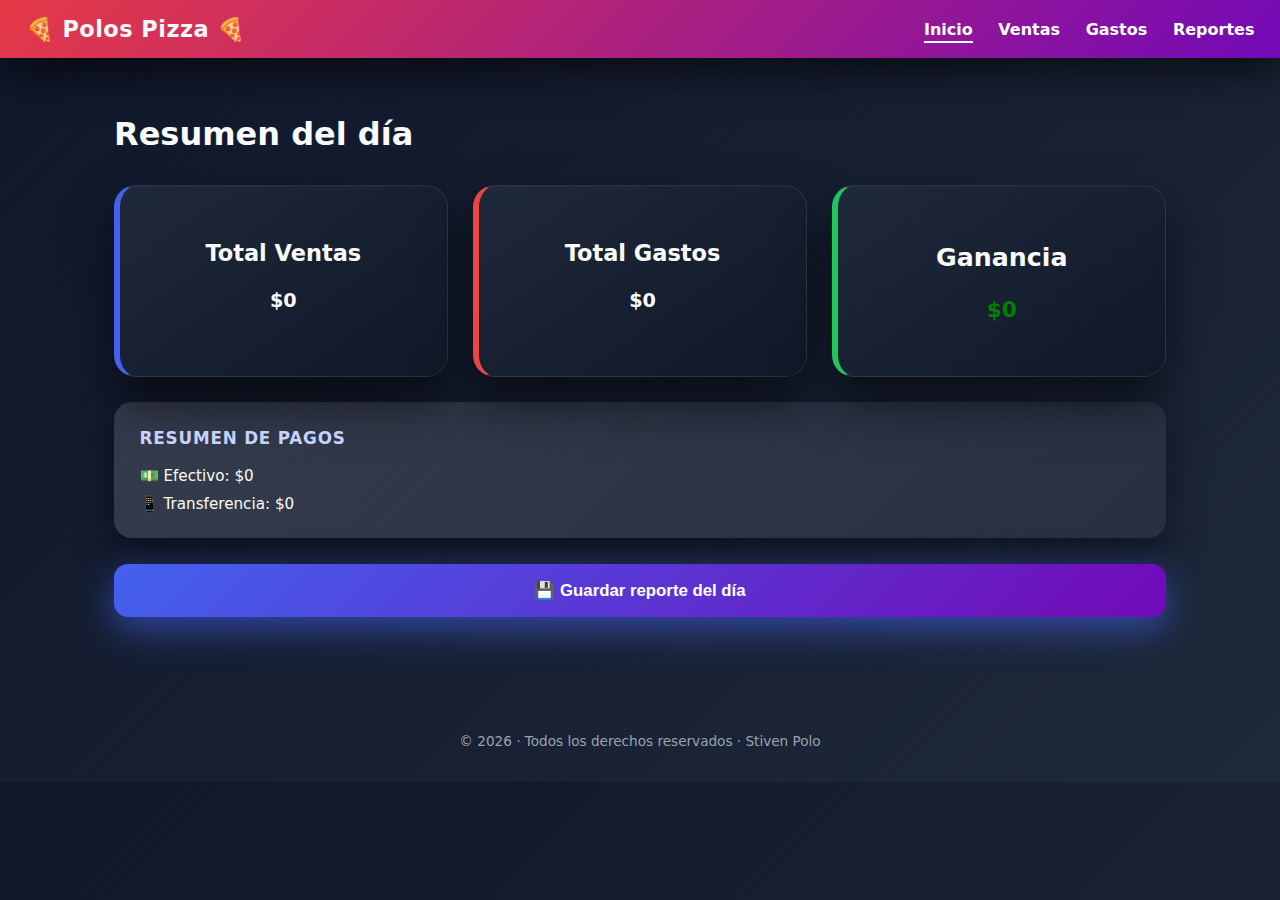
<file: index.html>
<!DOCTYPE html>
<html lang="es">
<head>
  <meta charset="UTF-8">
  <title>Resumen Diario</title>
  <meta name="viewport" content="width=device-width, initial-scale=1.0">
  <link rel="stylesheet" href="css/styles.css">
</head>
<body>

  <!-- Navegación -->
  <nav class="navbar">
    <h2 class="logo">🍕 Polos Pizza 🍕</h2>
    <ul>
      <li><a href="index.html" class="active">Inicio</a></li>
      <li><a href="ventas.html">Ventas</a></li>
      <li><a href="gastos.html">Gastos</a></li>
      <li><a href="reportes.html">Reportes</a></li>
    </ul>
  </nav>

  <!-- Contenido principal -->
  <main class="main">
    <h1>Resumen del día</h1>
    <p id="fechaHoy"></p>

    <section class="resumen">
      <div class="card ventas">
        <h3>Total Ventas</h3>
        <p id="totalVentas">$0</p>
      </div>

      <div class="card gastos">
        <h3>Total Gastos</h3>
        <p id="totalGastos">$0</p>
      </div>

      <div class="card ganancia">
        <h3>Ganancia</h3>
        <p id="ganancia">$0</p>
      </div>
    </section>

    <div id="resumenPago" class="resumen-pago"></div>

    <button id="guardarReporte" class="btn-guardar">
  💾 Guardar reporte del día
</button>





  </main>

  <!-- JS -->
  <script src="js/data.js"></script>
  <script src="js/index.js"></script>


  <footer class="footer">
  <p>© 2026 · Todos los derechos reservados · Stiven Polo</p>
</footer>


</body>
</html>
</file>
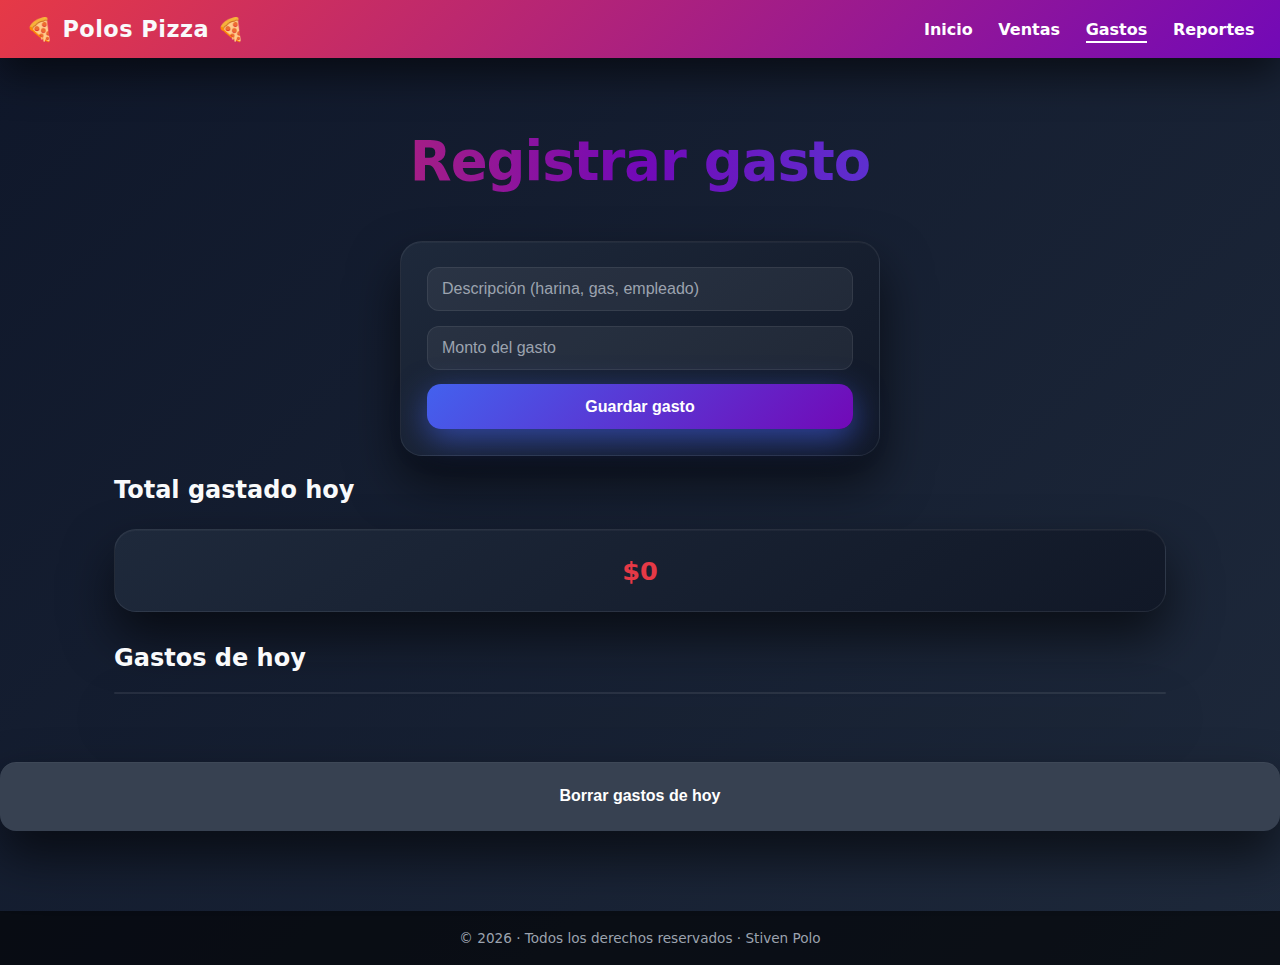
<file: gastos.html>
<!DOCTYPE html>
<html lang="es">
<head>
  <meta charset="UTF-8">
  <title>Gastos</title>
  <meta name="viewport" content="width=device-width, initial-scale=1.0">
  <link rel="stylesheet" href="css/gastos.css">
  <link rel="stylesheet" href="css/styles.css">
</head>
<body>

  <!-- NAVBAR -->
  <nav class="navbar">
    <h2 class="logo">🍕 Polos Pizza 🍕</h2>
    <ul>
      <li><a href="index.html">Inicio</a></li>
      <li><a href="ventas.html">Ventas</a></li>
      <li><a href="gastos.html" class="active">Gastos</a></li>
      <li><a href="reportes.html">Reportes</a></li>
    </ul>
  </nav>

  <!-- CONTENIDO -->
  <main class="main">
    <h1>Registrar gasto</h1>

    <!-- FORMULARIO -->
    <form id="formGasto">
      <input
        type="text"
        id="descripcion"
        placeholder="Descripción (harina, gas, empleado)"
        required
      >

      <input
        type="number"
        id="monto"
        placeholder="Monto del gasto"
        required
      >

      <button type="submit">Guardar gasto</button>
    </form>

    <!-- TOTAL -->
    <h2>Total gastado hoy</h2>
    <p id="totalGastos">$0</p>

    <!-- LISTA -->
    <h2>Gastos de hoy</h2>
    <ul id="listaGastos"></ul>
  </main>

  <button id="borrarGastosHoy" class="btn-borrar">
    Borrar gastos de hoy
  </button>

  <!-- FOOTER -->
  <footer class="footer">
    © 2026 · Todos los derechos reservados · Stiven Polo
  </footer>

  <!-- JS -->
  <script src="js/data.js"></script>
  <script src="js/gastos.js"></script>

</body>
</html>
</file>
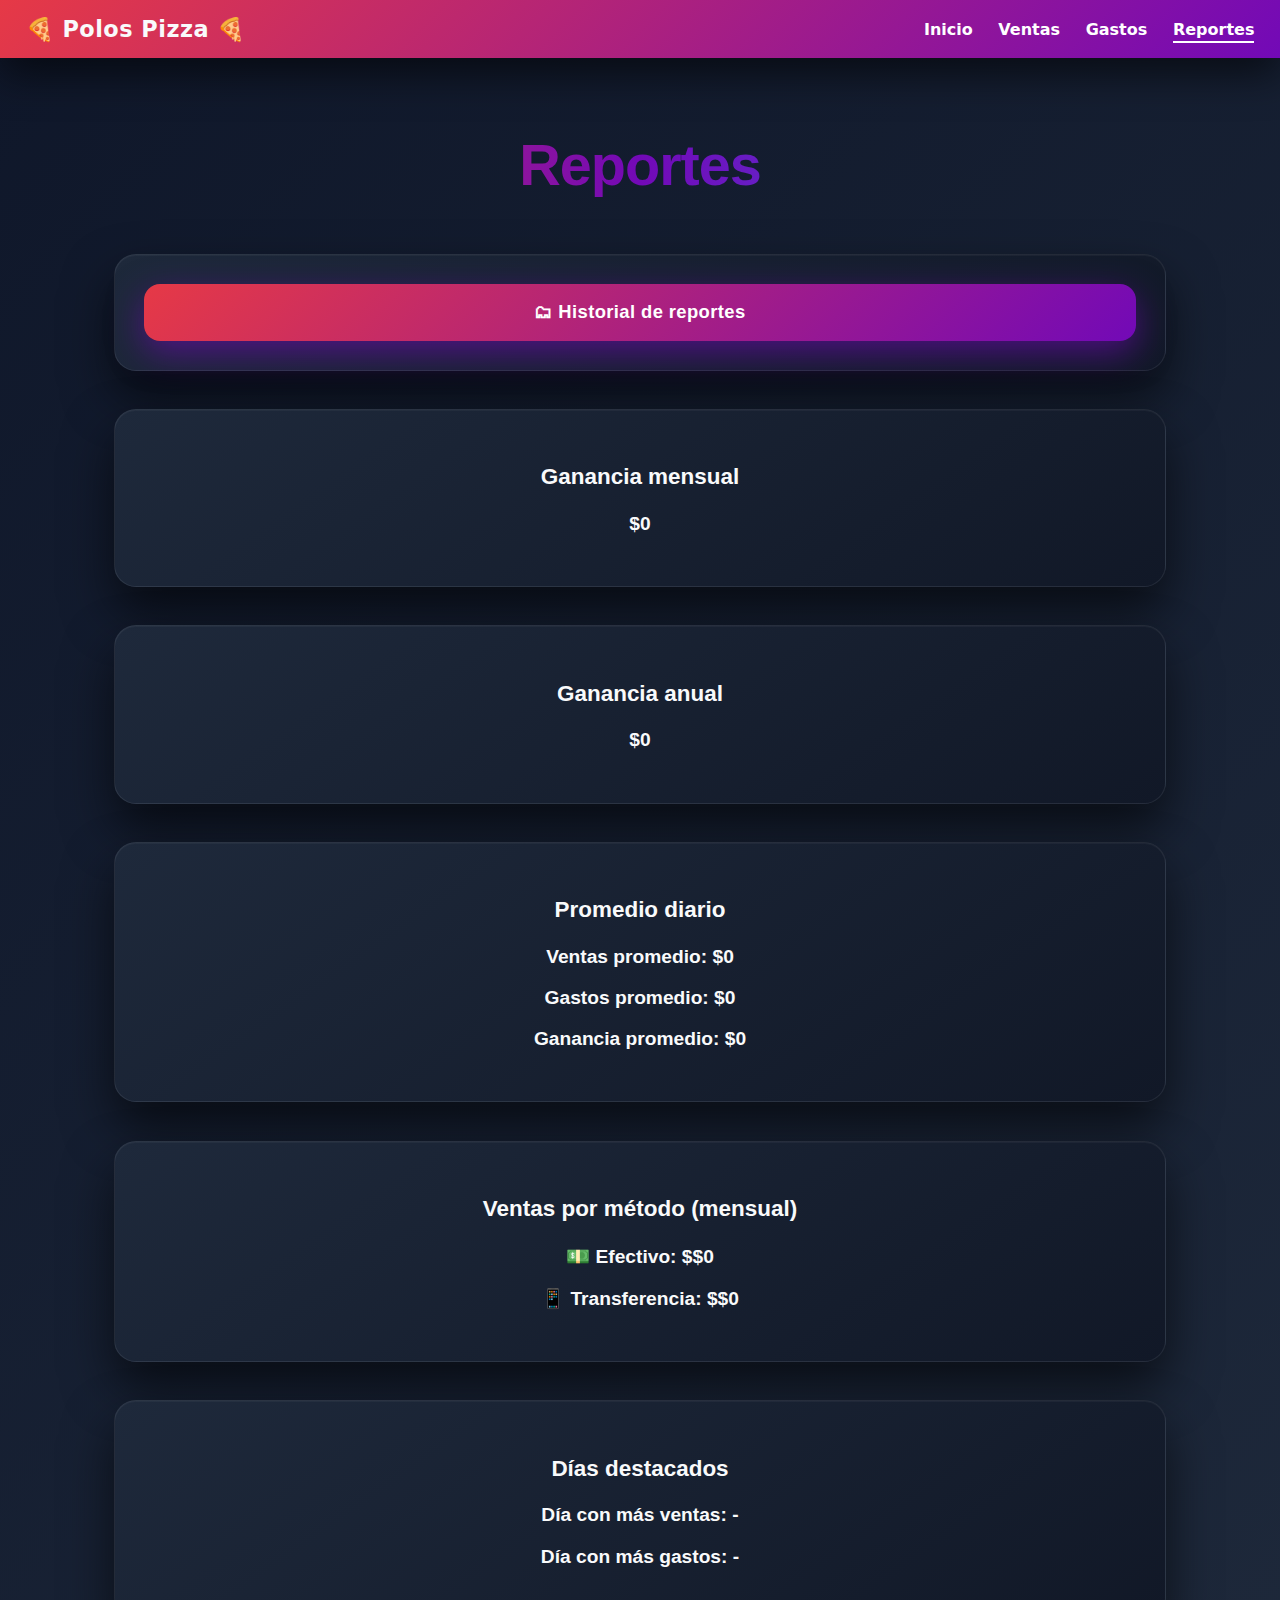
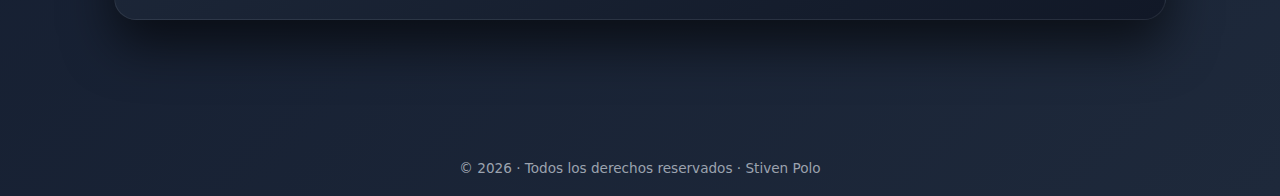
<file: reportes.html>
<!DOCTYPE html>
<html lang="es">
<head>
  <meta charset="UTF-8">
  <title>Reportes</title>
  <meta name="viewport" content="width=device-width, initial-scale=1.0">
  <link rel="stylesheet" href="css/reportes.css">
  <link rel="stylesheet" href="css/styles.css">
</head>
<body>

  <!-- NAVBAR -->
  <nav class="navbar">
    <h2 class="logo">🍕 Polos Pizza 🍕</h2>
    <ul>
      <li><a href="index.html">Inicio</a></li>
      <li><a href="ventas.html">Ventas</a></li>
      <li><a href="gastos.html">Gastos</a></li>
      <li><a href="reportes.html" class="active">Reportes</a></li>
    </ul>
  </nav>

  <main class="main">

    <h1>Reportes</h1>

    <!-- Historial de reportes -->
    <div id="historialReportes" class="historial-reportes">
      <div class="card-toggle">🗂 Historial de reportes</div>
      <div class="card-content" style="display:none;">
        <ul id="listaReportes"></ul>
      </div>
    </div>

    <!-- Ganancia mensual -->
    <div class="card mensual">
      <h3>Ganancia mensual</h3>
      <p id="gananciaMensual">$0</p>
    </div>

    <!-- Ganancia anual -->
    <div class="card anual">
      <h3>Ganancia anual</h3>
      <p id="gananciaAnual">$0</p>
    </div>

    <!-- Promedio diario -->
    <div class="card promedio">
      <h3>Promedio diario</h3>
      <p>Ventas promedio: $<span id="promedioVentas">0</span></p>
      <p>Gastos promedio: $<span id="promedioGastos">0</span></p>
      <p>Ganancia promedio: $<span id="promedioGanancia">0</span></p>
    </div>

    <!-- Ventas por método -->
    <div class="card metodo">
      <h3>Ventas por método (mensual)</h3>
      <p>💵 Efectivo: $<span id="totalEfectivoMes">0</span></p>
      <p>📱 Transferencia: $<span id="totalTransferenciaMes">0</span></p>
    </div>

    <!-- Top días -->
    <div class="card top-dias">
      <h3>Días destacados</h3>
      <p>Día con más ventas: <span id="topDiaVentas">-</span></p>
      <p>Día con más gastos: <span id="topDiaGastos">-</span></p>
    </div>


  </main>

  <footer class="footer">
    © 2026 · Todos los derechos reservados · Stiven Polo
  </footer>

  <script src="js/reportes.js"></script>
</body>
</html>
</file>
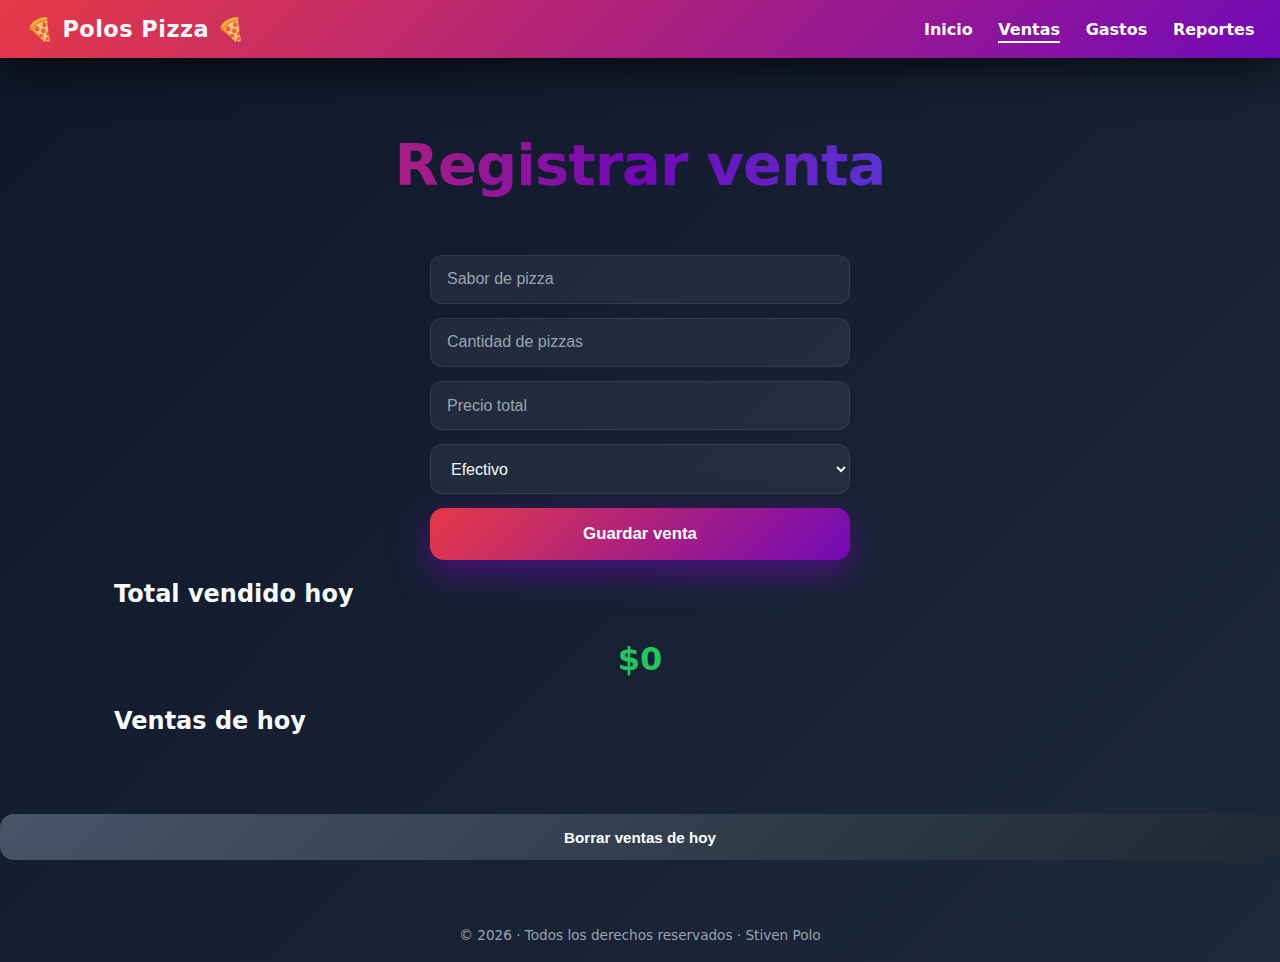
<file: ventas.html>
<!DOCTYPE html>
<html lang="es">
<head>
  <meta charset="UTF-8">
  <title>Ventas</title>
  <meta name="viewport" content="width=device-width, initial-scale=1.0">
  <link rel="stylesheet" href="css/ventas.css">
  <link rel="stylesheet" href="css/styles.css">
</head>
<body>

  <!-- NAVBAR -->
  <nav class="navbar">
    <h2 class="logo">🍕 Polos Pizza 🍕</h2>
    <ul>
      <li><a href="index.html">Inicio</a></li>
      <li><a href="ventas.html" class="active">Ventas</a></li>
      <li><a href="gastos.html">Gastos</a></li>
      <li><a href="reportes.html">Reportes</a></li>
    </ul>
  </nav>

  <!-- CONTENIDO -->
  <main class="main">
    <h1>Registrar venta</h1>

    <!-- FORMULARIO -->
    <form id="formVenta">
  <input type="text" id="tipoPizza" placeholder="Sabor de pizza" required>
  <input type="number" id="cantidad" placeholder="Cantidad de pizzas" required>
  <input type="number" id="precio" placeholder="Precio total" required>

  <select id="metodo">
    <option value="efectivo">Efectivo</option>
    <option value="transferencia">Transferencia</option>
  </select>

  <button type="submit">Guardar venta</button>
</form>


    <!-- TOTAL -->
    <h2>Total vendido hoy</h2>
    <p id="totalVentas">$0</p>

    <!-- LISTA -->
    <h2>Ventas de hoy</h2>
    <ul id="listaVentas"></ul>
  </main>

  <button id="borrarHoy" class="btn-borrar">
  Borrar ventas de hoy
</button>


  <!-- FOOTER -->
  <footer class="footer">
    © 2026 · Todos los derechos reservados · Stiven Polo
  </footer>

  <!-- JS -->
  <script src="js/data.js"></script>
  <script src="js/ventas.js"></script>

</body>
</html>
</file>
<file: css/styles.css>
/* ================== IDENTIDAD VISUAL ================== */
:root {
  --primary: #e63946;
  --secondary: #4361ee;
  --accent: #7209b7;

  --bg-main: linear-gradient(135deg, #0f172a, #1e293b);
  --card-bg: linear-gradient(145deg, #1e293b, #111827);
  --card-border: rgba(255, 255, 255, 0.08);

  --text-main: #f9fafb;
  --text-muted: #9ca3af;

  --positive: #22c55e;
  --negative: #ef4444;
}

/* ================== BASE ================== */
* {
  box-sizing: border-box;
}

body {
  margin: 0;
  background: var(--bg-main);
  font-family: 'Inter', 'Segoe UI', system-ui, sans-serif;
  color: var(--text-main);
}

/* ================== NAVBAR ================== */
.navbar {
  background: linear-gradient(135deg, var(--primary), var(--accent));
  padding: 1rem 1.6rem;

  display: flex;
  align-items: center;
  justify-content: space-between;

  box-shadow: 0 15px 40px rgba(0,0,0,0.6);
}

.logo {
  margin: 0;
  font-size: 1.4rem;
  font-weight: 900;
  letter-spacing: 0.5px;
}

.navbar ul {
  list-style: none;
  display: flex;
  gap: 1.6rem;
  margin: 0;
  padding: 0;
}

.navbar ul li a {
  color: white;
  text-decoration: none;
  font-size: 1rem;
  font-weight: 600;
  position: relative;
  padding-bottom: 4px;
}

.navbar ul li a::after {
  content: "";
  position: absolute;
  left: 0;
  bottom: 0;
  width: 0;
  height: 2px;
  background: white;
  transition: width 0.3s;
}

.navbar ul li a:hover::after,
.navbar ul li a.active::after {
  width: 100%;
}

/* ================== CONTENEDOR ================== */
.main {
  padding: 2.2rem 1.5rem;
  max-width: 1100px;
  margin: auto;
}

/* ================== RESUMEN ================== */
.resumen {
  display: grid;
  grid-template-columns: repeat(3, 1fr);
  gap: 1.6rem;
  margin-top: 2rem;
}

/* ================== CARDS ================== */
.card {
  background: var(--card-bg);
  border-radius: 22px;
  padding: 2rem 1.6rem;
  text-align: center;
  font-size: 1.2rem;
  font-weight: 700;

  border: 1px solid var(--card-border);

  box-shadow:
    0 25px 50px rgba(0, 0, 0, 0.6),
    inset 0 1px 0 rgba(255,255,255,0.04);

  transition: transform 0.3s ease;
}

.card:hover {
  transform: translateY(-6px);
}

/* ================== TIPOS ================== */
.ventas {
  border-left: 6px solid var(--secondary);
}

.gastos {
  border-left: 6px solid var(--negative);
}

.ganancia {
  border-left: 6px solid var(--positive);
  font-size: 1.35rem;
}

/* ================== RESUMEN PAGO ================== */
.resumen-pago {
  margin-top: 1.6rem;
  padding: 1.6rem;
  background: linear-gradient(
    135deg,
    rgba(255,255,255,0.14),
    rgba(255,255,255,0.05)
  );
  border-radius: 18px;
  box-shadow: 0 15px 40px rgba(0,0,0,0.45);

  display: flex;
  flex-direction: column;
  gap: 0.6rem;
  font-size: 0.95rem;
}

.resumen-pago strong {
  font-size: 1.05rem;
  margin-bottom: 0.6rem;
  color: #c7d2fe;
  text-transform: uppercase;
  letter-spacing: 0.8px;
}

.resumen-pago span,
.resumen-pago div {
  display: flex;
  justify-content: space-between;
  color: var(--text-main);
}

/* ================== BOTÓN GUARDAR ================== */
.btn-guardar {
  width: 100%;
  margin-top: 1.6rem;
  padding: 1rem;

  background: linear-gradient(135deg, var(--secondary), var(--accent));
  color: white;
  border: none;
  border-radius: 14px;

  font-size: 1.05rem;
  font-weight: 700;
  cursor: pointer;

  box-shadow: 0 12px 35px rgba(67, 97, 238, 0.6);
  transition: transform 0.2s, box-shadow 0.2s;
}

.btn-guardar:hover {
  transform: translateY(-2px);
  box-shadow: 0 18px 45px rgba(67, 97, 238, 0.85);
}

/* ================== FOOTER ================== */
.footer {
  margin-top: 3rem;
  padding: 1.2rem;
  text-align: center;
  font-size: 0.85rem;
  color: var(--text-muted);
}

/* ================== RESPONSIVE ================== */
@media (max-width: 600px) {
  .navbar {
    flex-direction: column;
    gap: 0.8rem;
  }

  .navbar ul {
    width: 100%;
    justify-content: space-around;
  }

  .resumen {
    grid-template-columns: 1fr;
  }

  .card {
    font-size: 1.35rem;
  }
}
</file>
<file: css/gastos.css>
/* ================== IDENTIDAD VISUAL ================== */
:root {
  --primary: #e63946;
  --secondary: #4361ee;
  --accent: #7209b7;

  --bg-main: linear-gradient(135deg, #0f172a, #1e293b);
  --card-bg: linear-gradient(145deg, #1e293b, #111827);
  --card-border: rgba(255, 255, 255, 0.08);

  --text-main: #f9fafb;
  --text-muted: #9ca3af;

  --positive: #22c55e;
  --negative: #ef4444;
}

/* ================== BASE ================== */
* {
  box-sizing: border-box;
}

body {
  margin: 0;
  background: var(--bg-main);
  font-family: 'Inter', 'Segoe UI', sans-serif;
  color: var(--text-main);
}

/* ================== CONTENEDOR ================== */
.main {
  padding: 2rem 1.5rem;
  max-width: 960px;
  margin: auto;
}

/* ================== TITULO PRINCIPAL ================== */
h1 {
  text-align: center;
  font-size: 3rem;
  font-weight: 900;
  letter-spacing: -1px;
  margin-bottom: 3rem;

  background: linear-gradient(
    90deg,
    #e63946,
    #7209b7,
    #4361ee
  );
  -webkit-background-clip: text;
  -webkit-text-fill-color: transparent;
}

/* ================== TARJETAS / SECCIONES ================== */
form,
#totalGastos,
#listaGastos,
.btn-borrar {
  background: var(--card-bg);
  border-radius: 22px;
  padding: 1.6rem;
  margin-bottom: 2rem;
  border: 1px solid var(--card-border);

  box-shadow:
    0 25px 50px rgba(0, 0, 0, 0.6),
    inset 0 1px 0 rgba(255,255,255,0.04);
}

/* ================== FORMULARIO ================== */
form {
  display: flex;
  flex-direction: column;
  gap: 0.9rem;
}

form input {
  padding: 0.75rem 0.9rem;
  font-size: 1rem;
  border-radius: 12px;
  border: 1px solid var(--card-border);
  background: rgba(255,255,255,0.06);
  color: var(--text-main);
}

form input::placeholder {
  color: var(--text-muted);
}

form input:focus {
  outline: none;
  border-color: var(--secondary);
}

form button {
  padding: 0.85rem;
  background: linear-gradient(135deg, var(--secondary), var(--accent));
  color: white;
  border: none;
  border-radius: 14px;
  font-size: 1rem;
  font-weight: 700;
  cursor: pointer;

  box-shadow: 0 10px 32px rgba(67, 97, 238, 0.6);
  transition: transform 0.2s, box-shadow 0.2s;
}

form button:hover {
  transform: translateY(-2px);
  box-shadow: 0 18px 45px rgba(67, 97, 238, 0.85);
}

/* ================== TOTAL GASTOS ================== */
#totalGastos {
  text-align: center;
  font-size: 1.6rem;
  font-weight: 800;
  color: var(--primary);
}

/* ================== LISTA DE GASTOS ================== */
#listaGastos {
  list-style: none;
  padding: 0;
}

#listaGastos li {
  display: flex;
  justify-content: space-between;
  align-items: center;

  padding: 1rem 1.2rem;
  margin-bottom: 0.8rem;

  background: linear-gradient(
    135deg,
    rgba(255,255,255,0.14),
    rgba(255,255,255,0.05)
  );

  border-radius: 14px;
  border-left: 5px solid var(--secondary);

  box-shadow: 0 10px 28px rgba(0,0,0,0.45);

  transition: transform 0.2s, background 0.2s;
}

#listaGastos li:hover {
  transform: translateX(6px);
  background: rgba(255,255,255,0.18);
}

#listaGastos li:last-child {
  margin-bottom: 0;
}

/* ================== BOTÓN ELIMINAR ================== */
.btn-eliminar {
  background: var(--primary);
  border: none;
  border-radius: 10px;
  padding: 6px 12px;
  font-size: 0.95rem;
  cursor: pointer;
  color: white;
  font-weight: 700;
}

.btn-eliminar:hover {
  background: #d62828;
}

/* ================== BOTÓN BORRAR TODO ================== */
.btn-borrar {
  width: 100%;
  background: #374151;
  color: white;
  border: none;
  border-radius: 16px;
  font-size: 1rem;
  font-weight: 700;
  cursor: pointer;
}

.btn-borrar:hover {
  background: #1f2937;
}

/* ================== FOOTER ================== */
.footer {
  margin-top: 3rem;
  padding: 1.2rem;
  text-align: center;
  font-size: 0.85rem;
  background: rgba(0,0,0,0.6);
  color: #9ca3af;
}

/* ================== RESPONSIVE ================== */
@media (min-width: 768px) {
  h1 {
    font-size: 3.4rem;
  }

  form {
    max-width: 480px;
    margin: auto;
  }
}
</file>
<file: css/reportes.css>
/* ================== IDENTIDAD VISUAL ================== */
:root {
  --primary: #e63946;
  --secondary: #4361ee;
  --accent: #7209b7;

  --bg-main: linear-gradient(135deg, #0f172a, #1e293b);
  --card-bg: linear-gradient(145deg, #1e293b, #111827);
  --card-border: rgba(255, 255, 255, 0.08);

  --text-main: #f9fafb;
  --text-muted: #9ca3af;

  --positive: #22c55e;
  --negative: #ef4444;
}

/* ================== BASE ================== */
* {
  box-sizing: border-box;
}

body {
  margin: 0;
  background: var(--bg-main);
}

/* ================== CONTENEDOR ================== */
.main {
  padding: 2rem 1.5rem;
  max-width: 960px;
  margin: auto;
  font-family: 'Inter', 'Segoe UI', sans-serif;
  color: var(--text-main);
}

/* ================== TITULO PRINCIPAL ================== */
h1 {
  text-align: center;
  font-size: 3.2rem;
  font-weight: 900;
  letter-spacing: -1px;
  margin-bottom: 3.5rem;

  background: linear-gradient(
    90deg,
    #e63946,
    #7209b7,
    #4361ee
  );
  -webkit-background-clip: text;
  -webkit-text-fill-color: transparent;
}

/* ================== TARJETAS ================== */
.card,
.historial-reportes {
  background: var(--card-bg);
  border-radius: 22px;
  padding: 1.8rem;
  margin-bottom: 2.4rem;
  border: 1px solid var(--card-border);

  box-shadow:
    0 25px 50px rgba(0, 0, 0, 0.6),
    inset 0 1px 0 rgba(255,255,255,0.04);

  transition: transform 0.3s ease, box-shadow 0.3s ease;
}

.card:hover,
.historial-reportes:hover {
  transform: translateY(-6px) scale(1.01);
}

/* ================== TITULOS DE LAS CARDS ================== */
.card h2,
.historial-reportes h2 {
  margin: -1.8rem -1.8rem 1.8rem;
  padding: 1.3rem 1.6rem;

  font-size: 1.4rem;
  font-weight: 800;
  letter-spacing: 0.8px;
  text-transform: uppercase;

  color: white;
  background: linear-gradient(
    135deg,
    rgba(114, 9, 183, 0.95),
    rgba(67, 97, 238, 0.95)
  );

  border-radius: 22px 22px 16px 16px;

  box-shadow:
    inset 0 -1px 0 rgba(255,255,255,0.15),
    0 15px 40px rgba(0,0,0,0.6);
}

/* ================== TOGGLE ================== */
.card-toggle {
  background: linear-gradient(135deg, var(--primary), var(--accent));
  color: white;
  padding: 1.1rem 1.4rem;
  border-radius: 16px;
  text-align: center;
  cursor: pointer;
  font-size: 1.15rem;
  font-weight: 700;
  letter-spacing: 0.4px;

  box-shadow: 0 12px 35px rgba(114, 9, 183, 0.6);
  transition: transform 0.2s, box-shadow 0.2s;
}

.card-toggle:hover {
  transform: scale(1.04);
  box-shadow: 0 18px 50px rgba(114, 9, 183, 0.8);
}

/* ================== CONTENIDO ================== */
.card-content {
  background: rgba(255, 255, 255, 0.04);
  border-radius: 16px;
  padding: 1rem;
  max-height: 360px;
  overflow-y: auto;
}

/* ================== LISTAS ================== */
.card-content ul,
.ranking ul {
  list-style: none;
  padding: 0;
  margin: 0;
}

.card-content li,
.ranking li {
  
  justify-content: space-between;
  align-items: center;

  padding: 1rem 1.2rem;
  margin-bottom: 0.8rem;

  background: linear-gradient(
    135deg,
    rgba(255,255,255,0.14),
    rgba(255,255,255,0.05)
  );

  border-radius: 14px;
  border-left: 5px solid var(--secondary);

  box-shadow: 0 10px 28px rgba(0,0,0,0.45);

  transition: transform 0.2s, background 0.2s;
}

.card-content li:hover,
.ranking li:hover {
  transform: translateX(6px);
  background: rgba(255,255,255,0.18);
}

.card-content li:last-child,
.ranking li:last-child {
  margin-bottom: 0;
}

/* ================== SUBTITULOS ================== */
.ranking h3,
.card-content h3 {
  font-size: 1rem;
  font-weight: 700;
  text-transform: uppercase;
  letter-spacing: 1px;
  color: #c7d2fe;
  margin-bottom: 1rem;
}

.ranking h3::after,
.card-content h3::after {
  content: "";
  display: block;
  margin-top: 0.4rem;
  width: 48px;
  height: 3px;
  background: linear-gradient(
    90deg,
    var(--primary),
    var(--accent)
  );
  border-radius: 3px;
}

/* ================== ESTADOS ================== */
.positivo {
  color: var(--positive);
  font-weight: 700;
}

.negativo {
  color: var(--negative);
  font-weight: 700;
}

/* ================== BOTONES ================== */
.btn-filtrar {
  background: linear-gradient(135deg, var(--secondary), var(--accent));
  color: white;
  padding: 0.7rem 1.4rem;
  border: none;
  border-radius: 12px;
  font-weight: 700;
  cursor: pointer;

  box-shadow: 0 10px 32px rgba(67, 97, 238, 0.6);
  transition: transform 0.2s, box-shadow 0.2s;
}

.btn-filtrar:hover {
  transform: translateY(-2px);
  box-shadow: 0 18px 45px rgba(67, 97, 238, 0.85);
}

/* ================== SCROLL ================== */
.card-content::-webkit-scrollbar {
  width: 6px;
}

.card-content::-webkit-scrollbar-thumb {
  background: linear-gradient(
    180deg,
    var(--primary),
    var(--accent)
  );
  border-radius: 4px;
}

/* ================== RESPONSIVE ================== */
@media (min-width: 768px) {
  h1 {
    font-size: 3.6rem;
  }

  .card-content {
    max-height: 440px;
  }
}
</file>
<file: css/ventas.css>
/* ================== IDENTIDAD VISUAL ================== */
:root {
  --primary: #e63946;
  --secondary: #4361ee;
  --accent: #7209b7;

  --bg-main: linear-gradient(135deg, #0f172a, #1e293b);
  --card-bg: linear-gradient(145deg, #1e293b, #111827);
  --card-border: rgba(255, 255, 255, 0.08);

  --text-main: #f9fafb;
  --text-muted: #9ca3af;

  --positive: #22c55e;
  --negative: #ef4444;
}

/* ================== BASE ================== */
* {
  box-sizing: border-box;
}

body {
  margin: 0;
  background: var(--bg-main);
  font-family: 'Inter', 'Segoe UI', system-ui, sans-serif;
}

/* ================== CONTENEDOR ================== */
.main {
  padding: 2rem 1.5rem;
  max-width: 960px;
  margin: auto;
  color: var(--text-main);
}

/* ================== TITULO PRINCIPAL ================== */
h1 {
  text-align: center;
  font-size: 3.2rem;
  font-weight: 900;
  letter-spacing: -1px;
  margin-bottom: 3.5rem;

  background: linear-gradient(
    90deg,
    #e63946,
    #7209b7,
    #4361ee
  );
  -webkit-background-clip: text;
  -webkit-text-fill-color: transparent;
}

/* ================== CARD ================== */
.card {
  background: var(--card-bg);
  border-radius: 22px;
  padding: 1.8rem;
  margin-bottom: 2.4rem;
  border: 1px solid var(--card-border);

  box-shadow:
    0 25px 50px rgba(0, 0, 0, 0.6),
    inset 0 1px 0 rgba(255,255,255,0.04);

  transition: transform 0.3s ease;
}

.card:hover {
  transform: translateY(-6px);
}

/* ================== TITULO CARD ================== */
.card h2 {
  margin: -1.8rem -1.8rem 1.8rem;
  padding: 1.3rem 1.6rem;

  font-size: 1.4rem;
  font-weight: 800;
  letter-spacing: 0.8px;
  text-transform: uppercase;

  background: linear-gradient(
    135deg,
    rgba(230, 57, 70, 0.95),
    rgba(114, 9, 183, 0.95)
  );
  color: white;

  border-radius: 22px 22px 16px 16px;

  box-shadow:
    inset 0 -1px 0 rgba(255,255,255,0.15),
    0 15px 40px rgba(0,0,0,0.6);
}

/* ================== FORMULARIO ================== */
form {
  display: flex;
  flex-direction: column;
  gap: 0.9rem;
}

form input,
form select {
  background: rgba(255,255,255,0.06);
  border: 1px solid var(--card-border);
  border-radius: 12px;
  padding: 0.9rem 1rem;
  font-size: 1rem;
  color: var(--text-main);
}

form input::placeholder {
  color: var(--text-muted);
}

form button {
  background: linear-gradient(135deg, var(--primary), var(--accent));
  border: none;
  border-radius: 14px;
  padding: 1rem;
  font-size: 1.05rem;
  font-weight: 700;
  color: white;
  cursor: pointer;

  box-shadow: 0 12px 35px rgba(114, 9, 183, 0.6);
  transition: transform 0.2s, box-shadow 0.2s;
}

form button:hover {
  transform: scale(1.03);
  box-shadow: 0 18px 50px rgba(114, 9, 183, 0.8);
}

/* ================== TOTAL VENTAS ================== */
#totalVentas {
  font-size: 2rem;
  font-weight: 800;
  text-align: center;
  margin-bottom: 1.8rem;

  color: var(--positive);
}

/* ================== LISTA ================== */
#listaVentas {
  list-style: none;
  padding: 0;
  margin: 0;
}

#listaVentas li {
  display: flex;
  justify-content: space-between;
  align-items: center;

  padding: 1rem 1.2rem;
  margin-bottom: 0.8rem;

  background: linear-gradient(
    135deg,
    rgba(255,255,255,0.14),
    rgba(255,255,255,0.05)
  );

  border-radius: 14px;
  border-left: 5px solid var(--secondary);

  box-shadow: 0 10px 28px rgba(0,0,0,0.45);
  transition: transform 0.2s;
}

#listaVentas li:hover {
  transform: translateX(6px);
}

/* ================== BOTONES ================== */
.btn-eliminar {
  background: linear-gradient(135deg, var(--negative), #b91c1c);
  border: none;
  border-radius: 10px;
  padding: 6px 12px;
  font-size: 1rem;
  cursor: pointer;
  color: white;
}

.btn-borrar {
  width: 100%;
  background: linear-gradient(135deg, #475569, #1f2933);
  border: none;
  border-radius: 14px;
  padding: 0.9rem;
  font-size: 0.95rem;
  font-weight: 700;
  color: white;
  cursor: pointer;
  margin-top: 1.5rem;
}

/* ================== FOOTER ================== */
.footer {
  margin-top: 3rem;
  padding: 1.2rem;
  text-align: center;
  font-size: 0.85rem;
  color: var(--text-muted);
}

/* ================== RESPONSIVE ================== */
@media (min-width: 768px) {
  h1 {
    font-size: 3.6rem;
  }

  form {
    max-width: 420px;
    margin: auto;
  }
}
</file>
